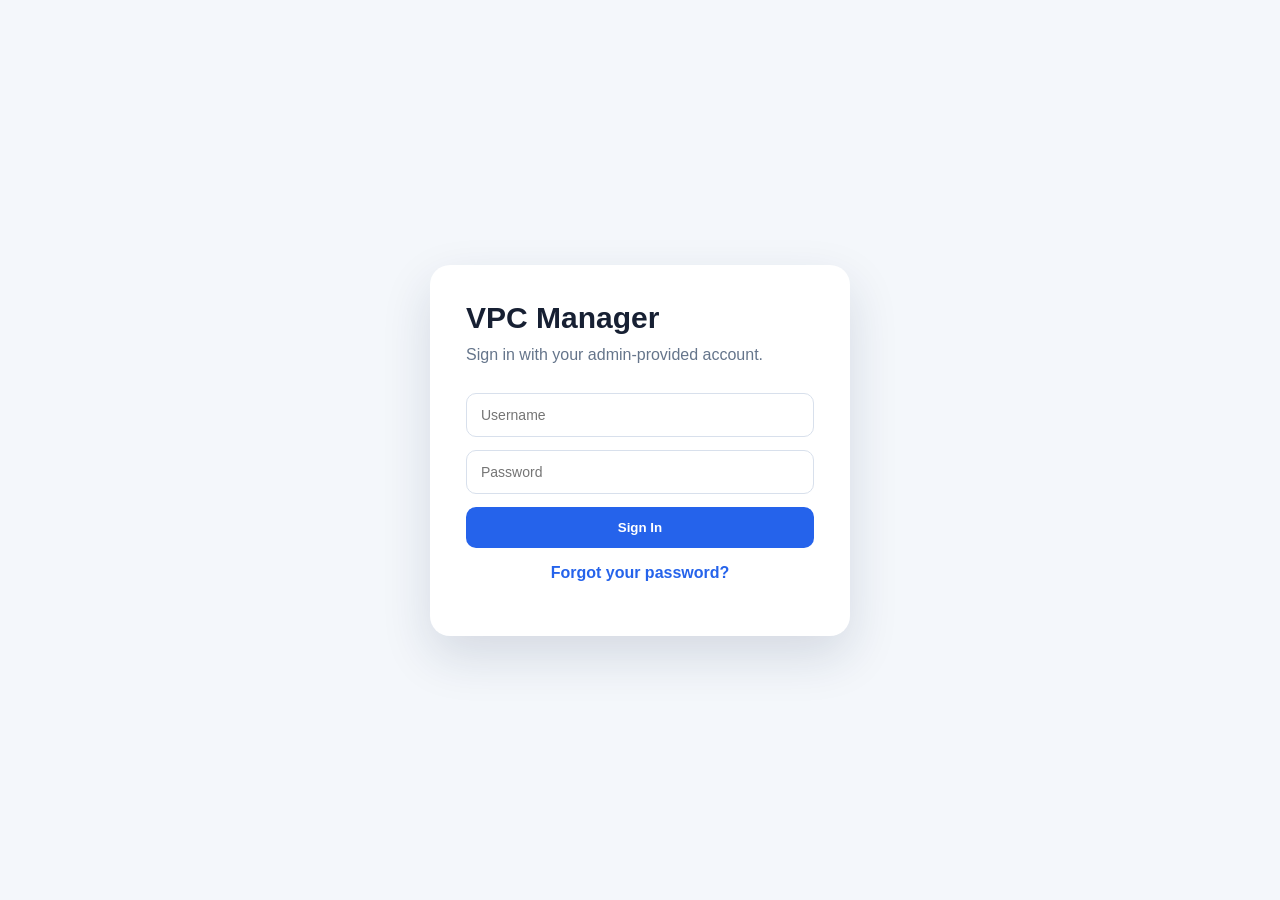
<file: index.html>
<!DOCTYPE html>
<html>
<head>
  <title>VPC Manager Login</title>
  <link rel="stylesheet" href="styles.css" />
</head>
<body>

<section id="authPage" class="auth-page">
  <div class="auth-card">
    <h1>VPC Manager</h1>
    <p class="subtitle">Sign in with your admin-provided account.</p>

    <div id="loginForm">
      <input id="loginUsername" placeholder="Username" />
      <input id="loginPassword" type="password" placeholder="Password" />
      <button class="primary" onclick="login()">Sign In</button>

      <p class="link-text">
        <a href="#" onclick="showRecover(); return false;">Forgot your password?</a>
      </p>
    </div>

    <div id="newPasswordForm" class="hidden">
      <h3>Set your password</h3>
      <input id="newPassword" type="password" placeholder="New password" />
      <input id="confirmNewPassword" type="password" placeholder="Confirm new password" />
      <button class="primary" onclick="completeNewPassword()">Continue</button>
    </div>

    <div id="recoverForm" class="hidden">
      <h3>Password recovery</h3>
      <input id="recoverEmail" placeholder="Username" />
      <button class="primary" onclick="recoverPassword()">Send recovery code</button>

      <p class="link-text">
        <a href="#" onclick="showLogin(); return false;">Back to login</a>
      </p>
    </div>

    <div id="resetPasswordForm" class="hidden">
      <h3>Reset password</h3>
      <input id="resetEmail" placeholder="Username" />
      <input id="resetCode" placeholder="Recovery code" />
      <input id="resetNewPassword" type="password" placeholder="New password" />
      <button class="primary" onclick="confirmPasswordReset()">Reset password</button>

      <p class="link-text">
        <a href="#" onclick="showLogin(); return false;">Back to login</a>
      </p>
    </div>

    <p id="authMessage"></p>
  </div>
</section>

<script src="app.js"></script>
</body>
</html>
</file>
<file: styles.css>
* {
  box-sizing: border-box;
  font-family: Inter, Arial, sans-serif;
}

body {
  margin: 0;
  background: #f4f7fb;
  color: #172033;
}

.auth-page {
  min-height: 100vh;
  display: flex;
  align-items: center;
  justify-content: center;
  padding: 24px;
}

.auth-card {
  width: 420px;
  background: #ffffff;
  padding: 36px;
  border-radius: 20px;
  box-shadow: 0 20px 50px rgba(20, 40, 80, 0.14);
}

.auth-card h1 {
  margin: 0 0 8px;
  font-size: 30px;
}

.subtitle {
  margin: 0 0 26px;
  color: #65758b;
  line-height: 1.5;
}

.auth-card h3 {
  margin-top: 0;
}

input,
select {
  width: 100%;
  padding: 13px 14px;
  margin-bottom: 13px;
  border: 1px solid #d8e0ec;
  border-radius: 10px;
  font-size: 14px;
  background: white;
}

input:focus,
select:focus {
  outline: none;
  border-color: #2563eb;
  box-shadow: 0 0 0 3px rgba(37, 99, 235, 0.12);
}

button {
  border: none;
  width: 180px;
  background: #eef3f9;
  padding: 10px 14px;
  border-radius: 8px;
  cursor: pointer;
  font-weight: 600;
}

button.primary {
  width: 100%;
  padding: 13px;
  border: none;
  border-radius: 10px;
  background: #2563eb;
  color: white;
  font-weight: 700;
  cursor: pointer;
}

button.primary:hover {
  background: #1d4ed8;
}

.link-text {
  margin-top: 16px;
  text-align: center;
}

.link-text a {
  color: #2563eb;
  text-decoration: none;
  font-weight: 600;
}

.link-text a:hover {
  text-decoration: underline;
}

#authMessage,
#dashboardMessage {
  margin-top: 18px;
  color: #475569;
  font-size: 14px;
  line-height: 1.5;
}

.hidden {
  display: none;
}

.topbar {
  height: 64px;
  background: #ffffff;
  border-bottom: 1px solid #e5eaf2;
  display: flex;
  align-items: center;
  justify-content: space-between;
  padding: 0 32px;
}

.topbar h2 {
  margin: 0;
}

.topbar button {
  background: #ef4444;
  color: white;
}

.dashboard {
  padding: 36px;
}

.card {
  background: white;
  padding: 20px;
  border-radius: 16px;
  box-shadow: 0 10px 30px rgba(20, 40, 80, 0.08);
}

.section-header {
  display: flex;
  justify-content: space-between;
  align-items: center;
}

.small-btn {
  width: auto !important;
  padding: 10px 14px !important;
}


.audit-table {
  width: 100%;
  border-collapse: collapse;
  margin-top: 16px;
  font-size: 14px;
}

.audit-table th,
.audit-table td {
  padding: 12px;
  border-bottom: 1px solid #e5eaf2;
  text-align: left;
}

.audit-table th {
  background: #f8fafc;
  color: #475569;
  font-weight: 700;
}

.audit-table tr:hover {
  background: #f9fbff;
}


.audit-table tbody tr {
  background: #ffffff;
}

.audit-table tbody tr:hover {
  background: #f3f7fc;
}


.audit-table tbody tr {
  background: #ffffff;
  color: #111827;
}

.audit-table tbody tr:hover {
  background: #f3f7fc;
}

.audit-table tbody tr.delete-event {
  color: #7f1d1d;
}

.audit-table tbody tr.delete-event:hover {
  background: #fef2f2;
}

.dashboard-grid {
    display: grid;
    grid-template-columns: repeat(3, 1fr);
    gap: 24px;
    align-items: stretch;
}

.card {
    display: flex;
    flex-direction: column;
    min-height: 300px;
}

.modal {
  position: fixed;
  inset: 0;
  background: rgba(15, 23, 42, 0.45);
  display: flex;
  align-items: center;
  justify-content: center;
  z-index: 100;
}

.modal-card {
  width: 420px;
  background: white;
  border-radius: 18px;
  padding: 28px;
  box-shadow: 0 24px 70px rgba(15, 23, 42, 0.25);
}

.modal-card h2 {
  margin-top: 0;
}

.modal-card label {
  display: block;
  margin: 14px 0 6px;
  font-weight: 600;
  color: #334155;
}

.modal-actions {
  display: flex;
  justify-content: flex-end;
  gap: 10px;
  margin-top: 22px;
}

.hidden {
  display: none !important;
}


.audit-table-container {
    max-height: 300px;
    overflow-y: auto;
    border: 1px solid #e5eaf2;
    border-radius: 8px;
}

.audit-table {
    width: 100%;
    border-collapse: collapse;
}

.audit-table thead th {
    position: sticky;
    top: 0;

    background: #f8fafc;

    z-index: 10;

    border-bottom: 1px solid #e5eaf2;
}
</file>
